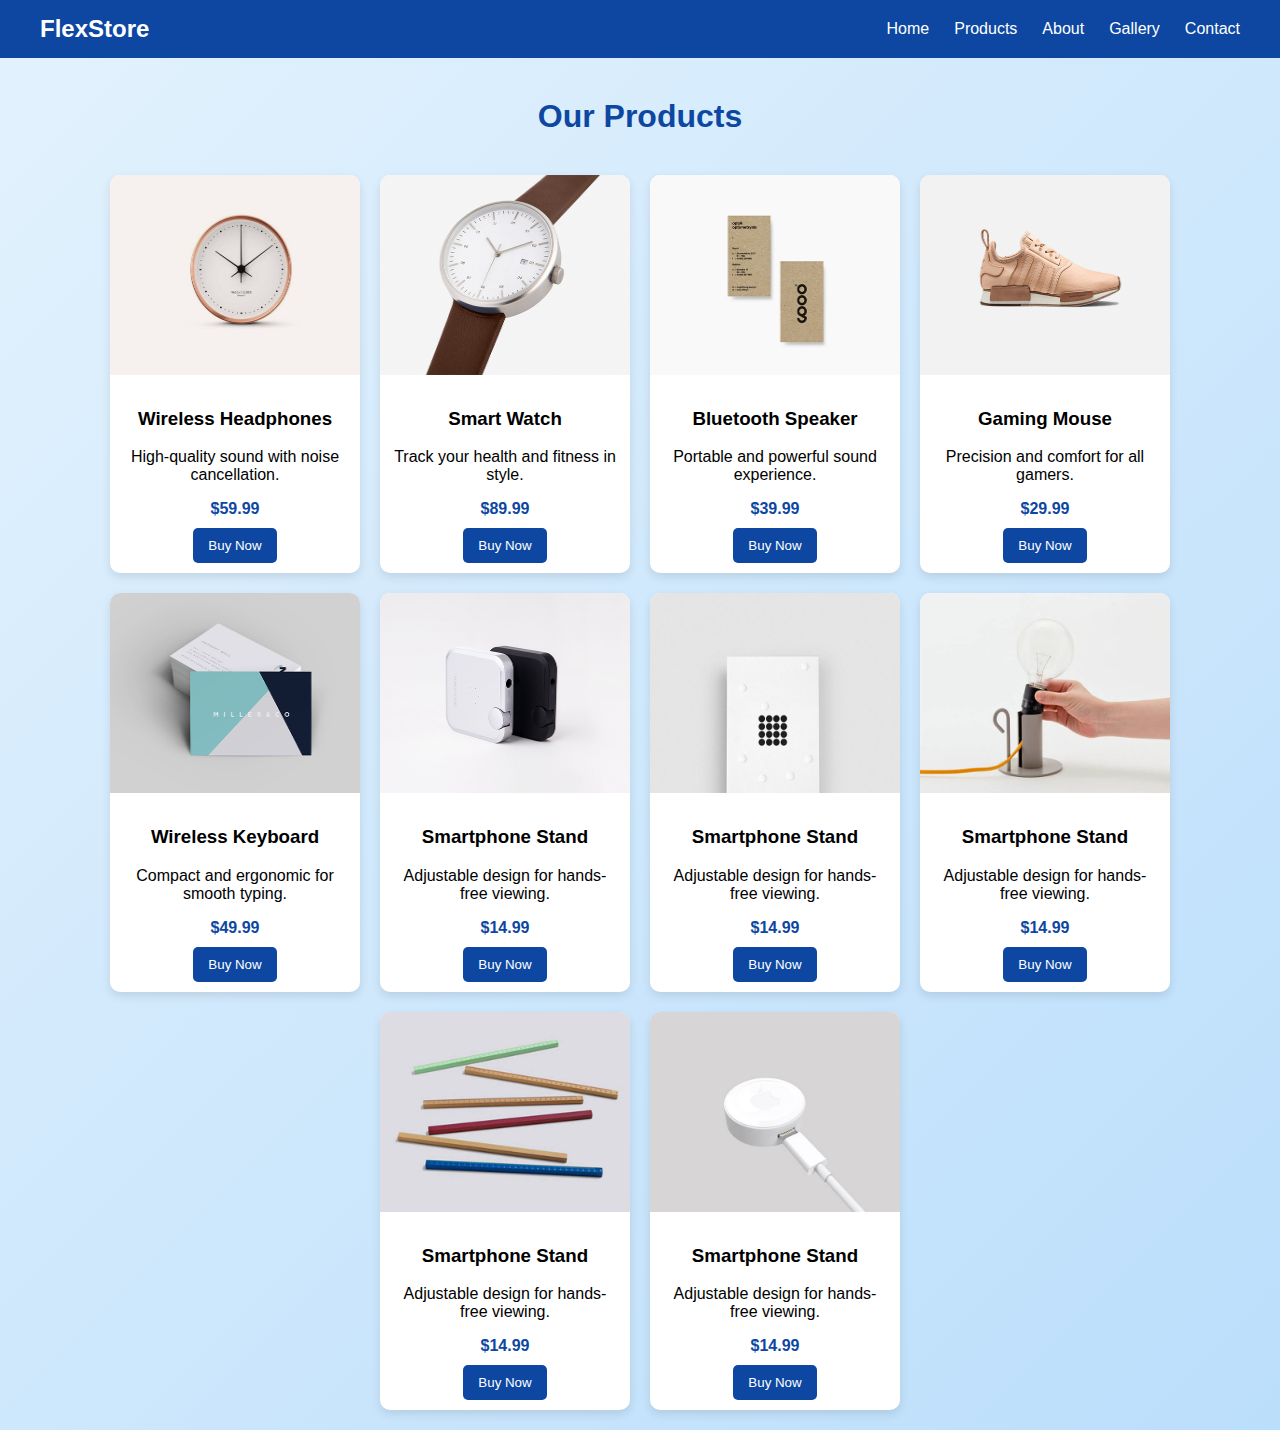
<file: index.html>
<!DOCTYPE html>
<html lang="en">

<head>
    <meta charset="UTF-8">
    <meta name="viewport" content="width=device-width, initial-scale=1.0">
    <title>Flexbox Product Display</title>
    <link rel="stylesheet" href="index.css">
</head>

<body>
    <!-- 🌐 Navbar -->
    <nav class="navbar">
        <div class="logo">FlexStore</div>
        <ul class="nav-links">
            <li><a href="index.html">Home</a></li>
            <li><a href="#">Products</a></li>
            <li><a href="#">About</a></li>
            <li><a href="gallery.html">Gallery</a></li>
            <li><a href="#">Contact</a></li>
        </ul>
    </nav>

    <!-- 🛍️ Title -->
    <h1 class="title">Our Products</h1>

    <!-- 🧱 Product Container -->
    <div class="container">
        <div class="product-card">
            <img src="portfolio/1.jpg" alt="Product 1">
            <div class="cardBody">
                <h3>Wireless Headphones</h3>
                <p>High-quality sound with noise cancellation.</p>
                <span class="price">$59.99</span>
                <button>Buy Now</button>
            </div>
        </div>

        <div class="product-card">
            <img src="portfolio/2.jpg" alt="Product 2">
            <div class="cardBody">
                <h3>Smart Watch</h3>
                <p>Track your health and fitness in style.</p>
                <span class="price">$89.99</span>
                <button>Buy Now</button>
            </div>
        </div>

        <div class="product-card">
            <img src="portfolio/3.jpg" alt="Product 3">
            <div class="cardBody">
                <h3>Bluetooth Speaker</h3>
                <p>Portable and powerful sound experience.</p>
                <span class="price">$39.99</span>
                <button>Buy Now</button>
            </div>
        </div>

        <div class="product-card">
            <img src="portfolio/4.jpg" alt="Product 4">
            <div class="cardBody">
                <h3>Gaming Mouse</h3>
                <p>Precision and comfort for all gamers.</p>
                <span class="price">$29.99</span>
                <button>Buy Now</button>
            </div>
        </div>

        <div class="product-card">
            <img src="portfolio/5.jpg" alt="Product 5">
            <div class="cardBody">
                <h3>Wireless Keyboard</h3>
                <p>Compact and ergonomic for smooth typing.</p>
                <span class="price">$49.99</span>
                <button>Buy Now</button>
            </div>
        </div>

        <div class="product-card">
            <img src="portfolio/6.jpg" alt="Product 6">
            <div class="cardBody">
                <h3>Smartphone Stand</h3>
                <p>Adjustable design for hands-free viewing.</p>
                <span class="price">$14.99</span>
                <button>Buy Now</button>
            </div>
        </div>

        <div class="product-card">
            <img src="img-2/3.jpg" alt="Product 6">
            <div class="cardBody">
                <h3>Smartphone Stand</h3>
                <p>Adjustable design for hands-free viewing.</p>
                <span class="price">$14.99</span>
                <button>Buy Now</button>
            </div>
        </div>

        <div class="product-card">
            <img src="img-2/4.jpg" alt="Product 6">
            <div class="cardBody">
                <h3>Smartphone Stand</h3>
                <p>Adjustable design for hands-free viewing.</p>
                <span class="price">$14.99</span>
                <button>Buy Now</button>
            </div>
        </div>


        <div class="product-card">
            <img src="img-2/5.jpg" alt="Product 6">
            <div class="cardBody">
                <h3>Smartphone Stand</h3>
                <p>Adjustable design for hands-free viewing.</p>
                <span class="price">$14.99</span>
                <button>Buy Now</button>
            </div>
        </div>


        <div class="product-card">
            <img src="img-2/1.jpg" alt="Product 6">
            <div class="cardBody">
                <h3>Smartphone Stand</h3>
                <p>Adjustable design for hands-free viewing.</p>
                <span class="price">$14.99</span>
                <button>Buy Now</button>
            </div>
        </div>
    </div>
</body>

</html>
</file>
<file: index.css>
/* 🪄 Body Styling */
body {
    font-family: 'Poppins', sans-serif;
    background: linear-gradient(135deg, #e3f2fd, #bbdefb);
    margin: 0;
    padding: 0;
}

/* 🌐 Navbar */
.navbar {
    display: flex;
    justify-content: space-between;
    align-items: center;
    background-color: #0d47a1;
    padding: 15px 40px;
    color: white;
}

.logo {
    font-size: 1.5rem;
    font-weight: bold;
}

.nav-links {
    list-style: none;
    display: flex;
    gap: 25px;
    margin: 0;
}

.nav-links li a {
    color: white;
    text-decoration: none;
    font-weight: 500;
    transition: color 0.3s;
}

.nav-links li a:hover {
    color: #bbdefb;
}

/* 🏷️ Title */
.title {
    text-align: center;
    color: #0d47a1;
    margin: 40px 0 20px;
    font-size: 2rem;
}

/* 🧱 Container (Flexbox) */
.container {
    display: flex;
    flex-wrap: wrap;
    justify-content: center;
    gap: 20px;
    padding: 20px;
}

/* 💳 Product Card */
.product-card {
    width: 250px;
    background-color: #fff;
    border-radius: 10px;
    box-shadow: 0 4px 10px rgba(0,0,0,0.1);
    overflow: hidden;
    text-align: center;
    transition: transform 0.3s ease;
}
.cardBody{
    padding: 10px;
}
.product-card:hover {
    transform: scale(1.05);
}

.product-card img {
    width: 100%;
    height: 200px;

}

.price {
    display: block;
    font-weight: bold;
    color: #0d47a1;
    margin: 10px 0;
}

button {
    background-color: #0d47a1;
    color: white;
    border: none;
    padding: 10px 15px;
    border-radius: 5px;
    cursor: pointer;
    transition: background-color 0.3s;
}

button:hover {
    background-color: #1565c0;
}

/* 📱 Responsive */
@media (max-width: 768px) {
    .container {
        flex-direction: column;
        align-items: center;
    }

    .nav-links {
        flex-direction: column;
        gap: 10px;
    }
}
</file>
